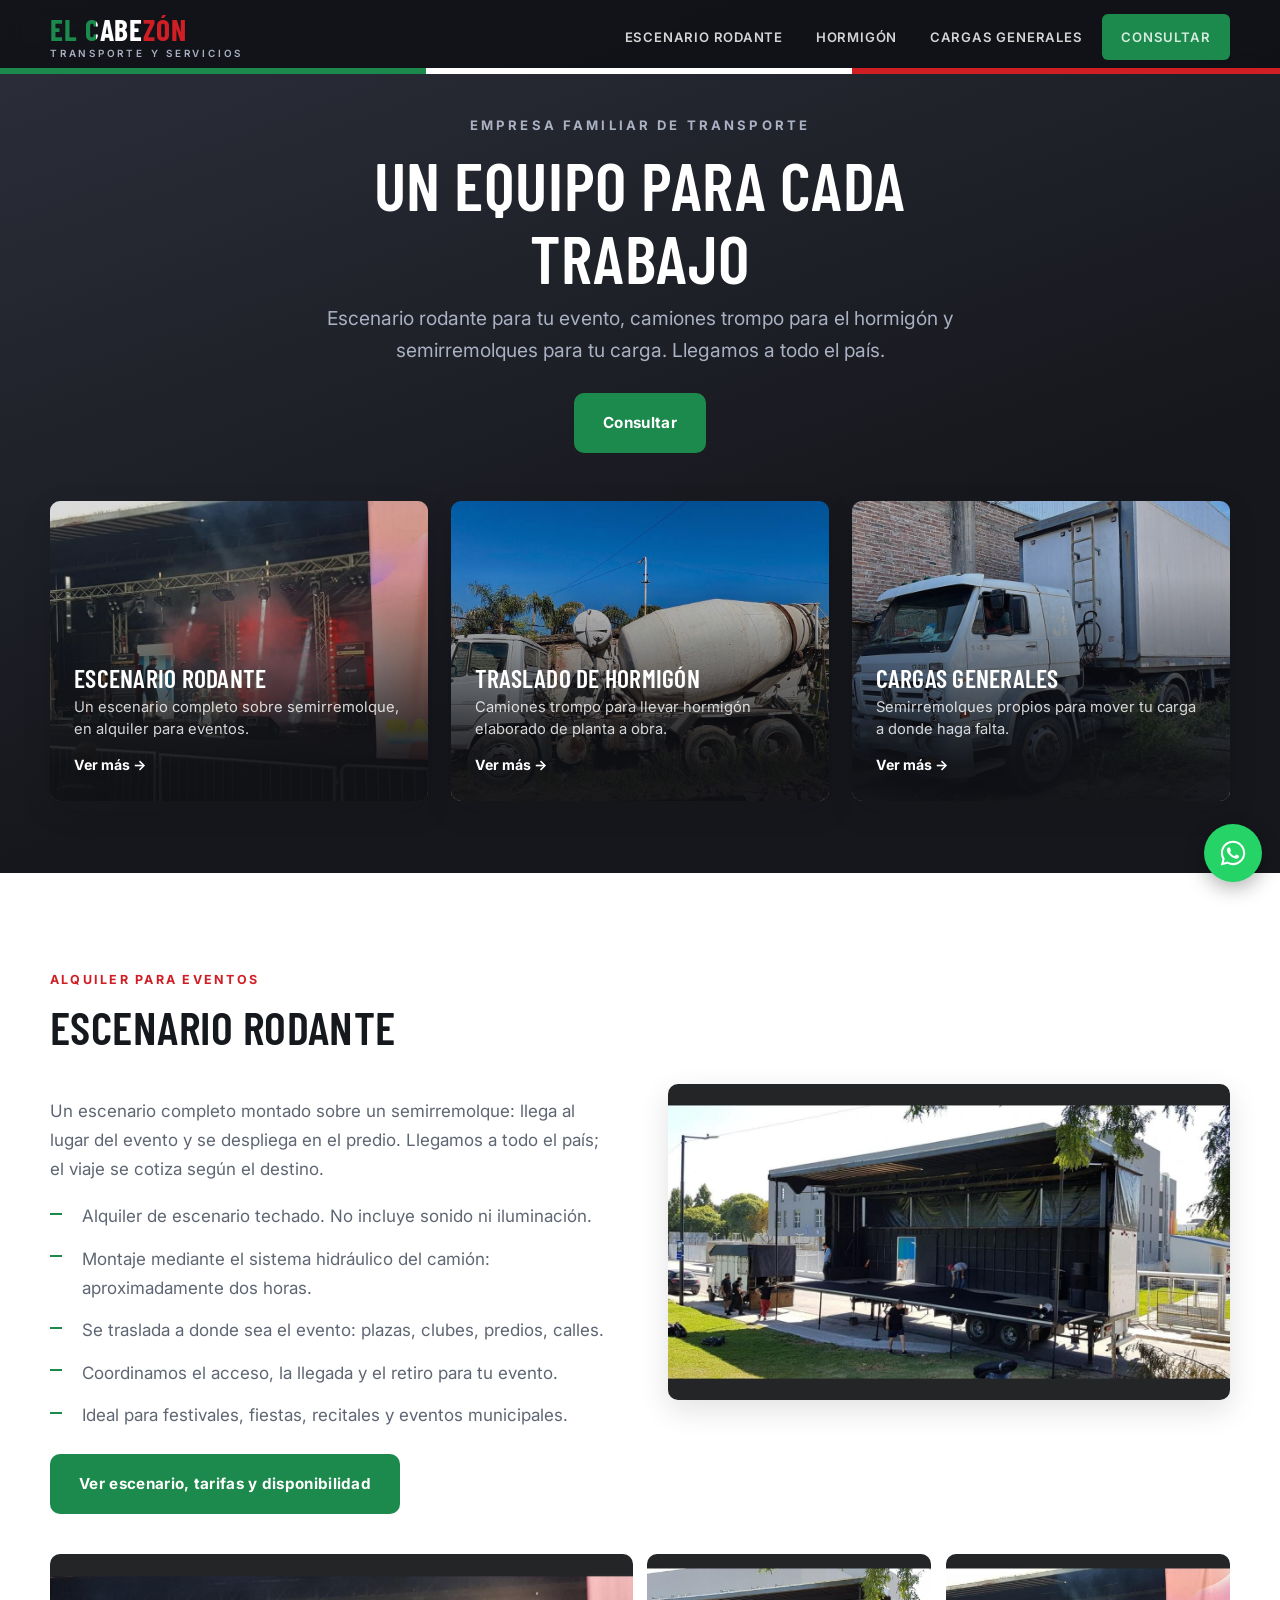
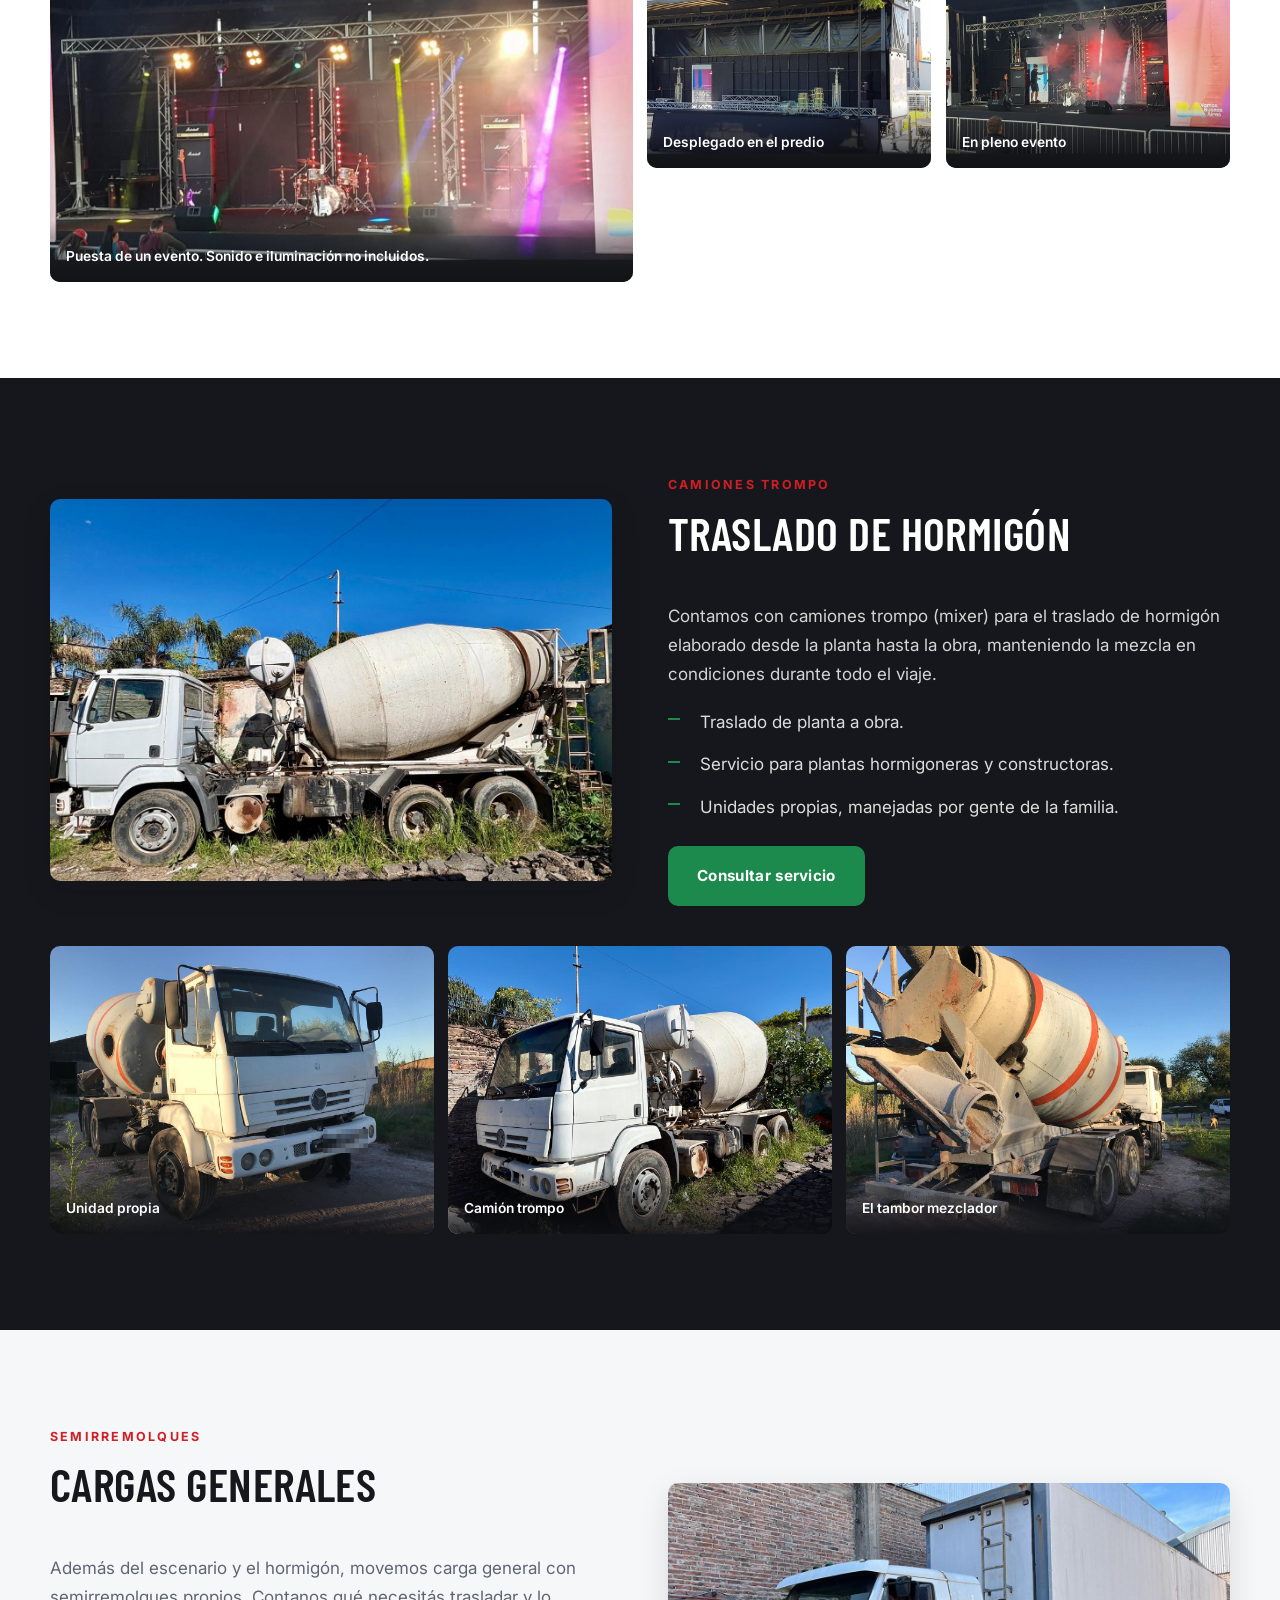
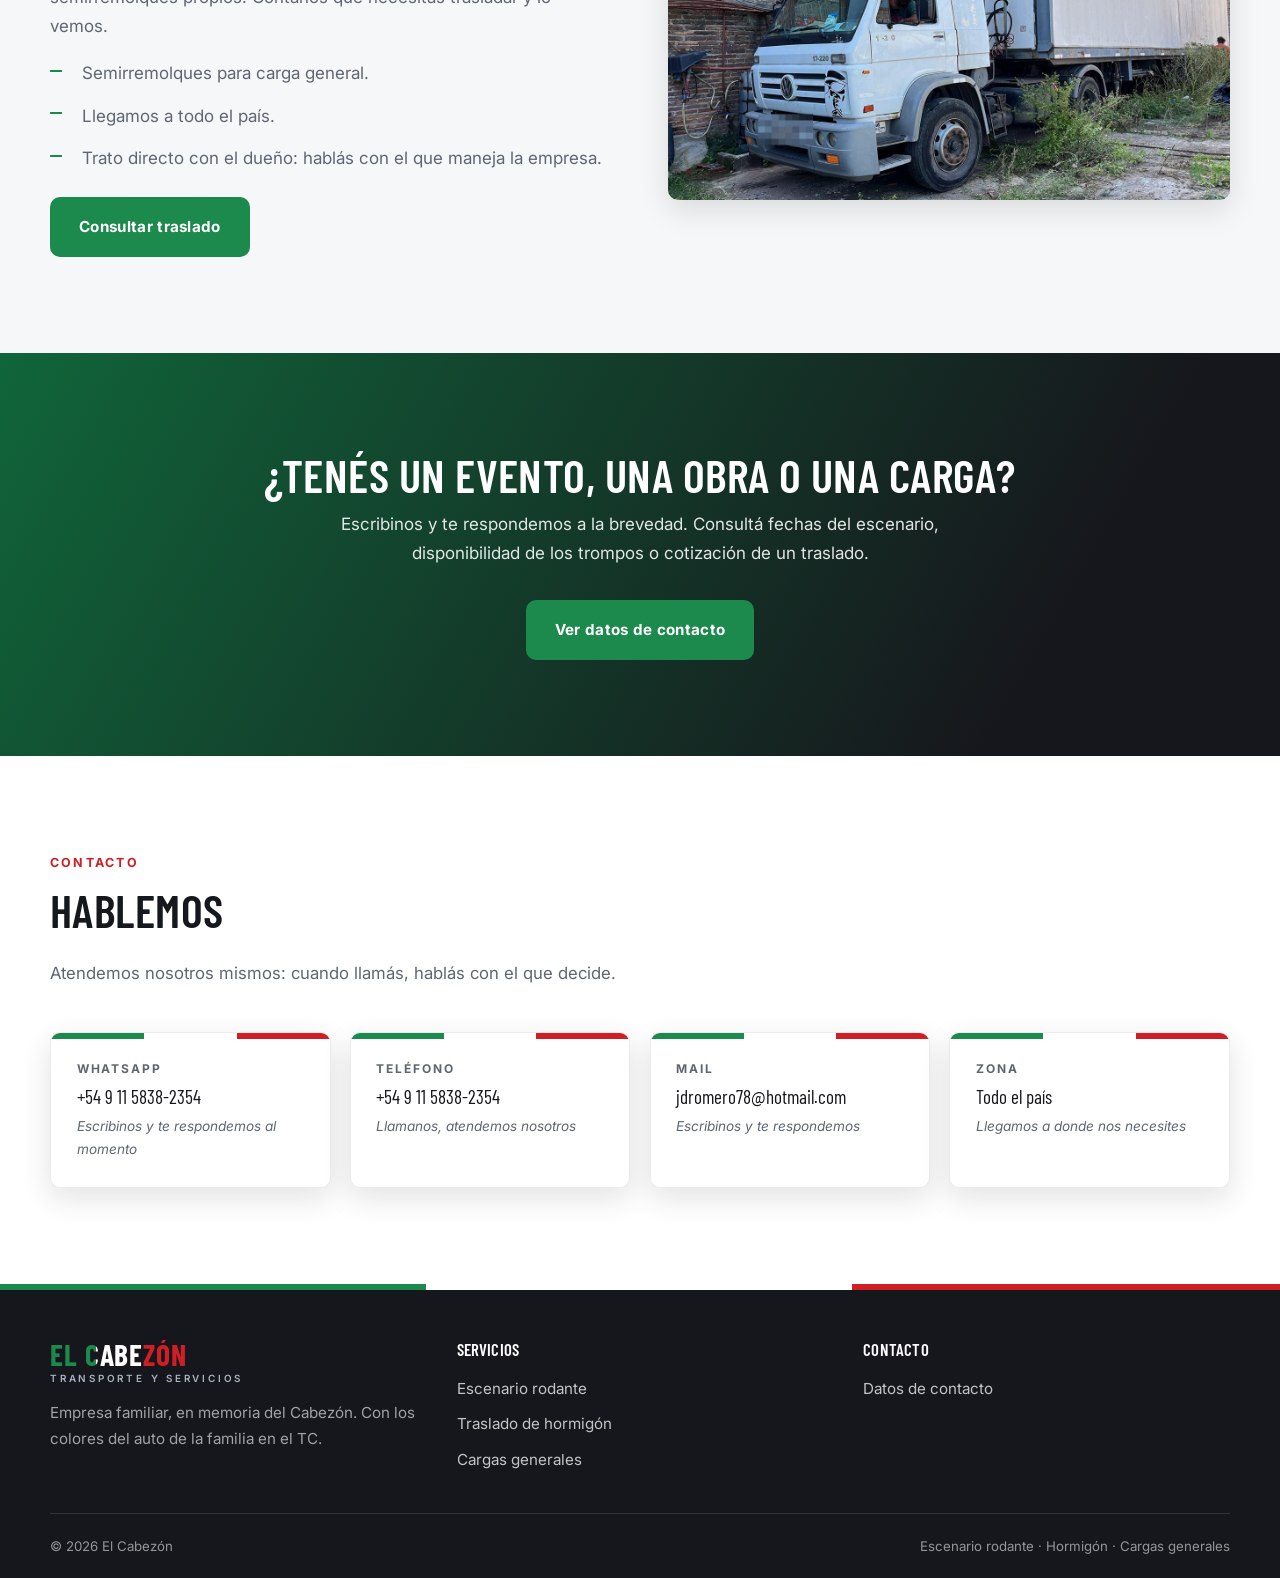
<file: index.html>
<!DOCTYPE html>
<html lang="es">
<head>
    <meta charset="UTF-8"/>
    <meta name="viewport" content="width=device-width, initial-scale=1"/>
    <title>El Cabez&oacute;n | Escenario rodante, hormig&oacute;n y cargas generales</title>
    <meta name="description" content="Transporte El Cabez&oacute;n: alquiler de escenario rodante sobre semirremolque para eventos, camiones trompo para hormig&oacute;n elaborado y semirremolques para carga general."/>
    <meta name="robots" content="index, follow"/>
    <meta name="theme-color" content="#16171c"/>

    <!-- Vista previa al compartir el link (WhatsApp, Facebook) -->
    <meta property="og:type" content="website"/>
    <meta property="og:site_name" content="El Cabez&oacute;n"/>
    <meta property="og:title" content="El Cabez&oacute;n | Escenario rodante, hormig&oacute;n y cargas generales"/>
    <meta property="og:description" content="Alquiler de escenario rodante para eventos, traslado de hormig&oacute;n elaborado y semirremolques para carga general."/>
    <meta property="og:locale" content="es_AR"/>

    <link rel="icon" type="image/svg+xml" href="imag/favicon.svg"/>

    <link rel="preconnect" href="https://fonts.googleapis.com"/>
    <link rel="preconnect" href="https://fonts.gstatic.com" crossorigin/>
    <link href="https://fonts.googleapis.com/css2?family=Barlow+Condensed:wght@500;600;700&family=Inter:wght@400;600;700&display=swap" rel="stylesheet"/>

    <link href="css/estilos.css" rel="stylesheet" type="text/css"/>
    <script src="js/sitio.js" defer></script>
</head>
<body>

<header class="cabecera">
    <div class="contenedor">
        <a class="logo" href="#inicio">
            <span class="marca">El Cabez<span>&oacute;n</span></span>
            <span class="rubro">Transporte y servicios</span>
        </a>

        <button class="hamburguesa" type="button" aria-label="Abrir menu" aria-expanded="false" aria-controls="navegacion">
            <span></span><span></span><span></span>
        </button>

        <nav class="nav" id="navegacion">
            <a href="alquiler-escenario.html">Escenario rodante</a>
            <a href="#hormigon">Hormig&oacute;n</a>
            <a href="#cargas">Cargas generales</a>
            <a class="boton boton--verde" href="#contacto">Consultar</a>
        </nav>
    </div>
</header>

<!-- ===================== PORTADA ===================== -->
<section class="portada portada--marca" id="inicio">
    <div class="contenedor">
        <span class="volanta">Empresa familiar de transporte</span>
        <h1>Un equipo para cada trabajo</h1>
        <p class="bajada">
            Escenario rodante para tu evento, camiones trompo para el hormig&oacute;n
            y semirremolques para tu carga. Llegamos a todo el pa&iacute;s.
        </p>
        <div class="acciones">
            <a class="boton boton--verde" href="#contacto">Consultar</a>
        </div>

        <div class="grilla_servicios" id="servicios">
            <a class="servicio" href="alquiler-escenario.html" style="background-image: url('imag/escenario-evento.jpg'); background-size: auto 118%">
                <span class="marca_lateral"></span>
                <div class="texto">
                    <h3>Escenario rodante</h3>
                    <p>Un escenario completo sobre semirremolque, en alquiler para eventos.</p>
                    <span class="accion">Ver m&aacute;s &rarr;</span>
                </div>
            </a>
            <a class="servicio" href="#hormigon" style="background-image: url('imag/trompo-lateral.jpg')">
                <span class="marca_lateral"></span>
                <div class="texto">
                    <h3>Traslado de hormig&oacute;n</h3>
                    <p>Camiones trompo para llevar hormig&oacute;n elaborado de planta a obra.</p>
                    <span class="accion">Ver m&aacute;s &rarr;</span>
                </div>
            </a>
            <a class="servicio" href="#cargas" style="background-image: url('imag/furgon.jpg')">
                <span class="marca_lateral"></span>
                <div class="texto">
                    <h3>Cargas generales</h3>
                    <p>Semirremolques propios para mover tu carga a donde haga falta.</p>
                    <span class="accion">Ver m&aacute;s &rarr;</span>
                </div>
            </a>
        </div>
    </div>
</section>

<!-- ===================== ESCENARIO RODANTE ===================== -->
<section class="seccion" id="escenario">
    <div class="contenedor">
        <div class="dos_columnas aparece">
            <div class="texto_largo">
                <div class="encabezado_seccion">
                    <span class="volanta">Alquiler para eventos</span>
                    <h2>Escenario rodante</h2>
                </div>
                <p>
                    Un escenario completo montado sobre un semirremolque: llega al lugar del
                    evento y se despliega en el predio. Llegamos a todo el pa&iacute;s;
                    el viaje se cotiza seg&uacute;n el destino.
                </p>
                <ul class="lista_marcada">
                    <li>Alquiler de escenario techado. No incluye sonido ni iluminaci&oacute;n.</li>
                    <li>Montaje mediante el sistema hidr&aacute;ulico del cami&oacute;n: aproximadamente dos horas.</li>
                    <li>Se traslada a donde sea el evento: plazas, clubes, predios, calles.</li>
                    <li>Coordinamos el acceso, la llegada y el retiro para tu evento.</li>
                    <li>Ideal para festivales, fiestas, recitales y eventos municipales.</li>
                </ul>
                <a class="boton boton--verde" href="alquiler-escenario.html">Ver escenario, tarifas y disponibilidad</a>
            </div>
            <div class="figura">
                <img src="imag/escenario-despliegue.jpg" width="1280" height="720" loading="lazy"
                     alt="El escenario rodante desplegandose sobre el semirremolque"/>
            </div>
        </div>

        <div class="galeria aparece" style="margin-top: 2.5rem">
            <figure class="ancha">
                <img src="imag/escenario-luces.jpg" width="1280" height="720" loading="lazy"
                     alt="El escenario armado con luces y sonido, listo para el show"/>
                <figcaption>Puesta de un evento. Sonido e iluminaci&oacute;n no incluidos.</figcaption>
            </figure>
            <figure>
                <img src="imag/escenario-montado.jpg" width="1280" height="720" loading="lazy"
                     alt="El escenario montado durante el armado de un evento"/>
                <figcaption>Desplegado en el predio</figcaption>
            </figure>
            <figure>
                <img src="imag/escenario-evento.jpg" width="1280" height="720" loading="lazy"
                     alt="El escenario en un evento de la Ciudad de Buenos Aires"/>
                <figcaption>En pleno evento</figcaption>
            </figure>
        </div>
    </div>
</section>

<!-- ===================== HORMIGON ===================== -->
<section class="seccion seccion--oscura" id="hormigon">
    <div class="contenedor">
        <div class="dos_columnas dos_columnas--texto_derecha aparece">
            <div class="texto_largo">
                <div class="encabezado_seccion">
                    <span class="volanta">Camiones trompo</span>
                    <h2>Traslado de hormig&oacute;n</h2>
                </div>
                <p>
                    Contamos con camiones trompo (mixer) para el traslado de hormig&oacute;n
                    elaborado desde la planta hasta la obra, manteniendo la mezcla en
                    condiciones durante todo el viaje.
                </p>
                <ul class="lista_marcada">
                    <li>Traslado de planta a obra.</li>
                    <li>Servicio para plantas hormigoneras y constructoras.</li>
                    <li>Unidades propias, manejadas por gente de la familia.</li>
                </ul>
                <a class="boton boton--verde" href="#contacto">Consultar servicio</a>
            </div>
            <div class="figura">
                <img src="imag/trompo-lateral.jpg" width="1280" height="869" loading="lazy"
                     alt="Camion trompo de El Cabezon visto de perfil"/>
            </div>
        </div>

        <div class="galeria aparece" style="margin-top: 2.5rem">
            <figure>
                <img src="imag/trompo-atardecer.jpg" width="1280" height="960" loading="lazy"
                     alt="Camion trompo de frente al atardecer"/>
                <figcaption>Unidad propia</figcaption>
            </figure>
            <figure>
                <img src="imag/trompo-frente.jpg" width="1280" height="960" loading="lazy"
                     alt="Camion trompo estacionado"/>
                <figcaption>Cami&oacute;n trompo</figcaption>
            </figure>
            <figure>
                <img src="imag/trompo-tambor.jpg" width="1280" height="960" loading="lazy"
                     alt="Detalle del tambor del camion trompo"/>
                <figcaption>El tambor mezclador</figcaption>
            </figure>
        </div>
    </div>
</section>

<!-- ===================== CARGAS GENERALES ===================== -->
<section class="seccion seccion--gris" id="cargas">
    <div class="contenedor">
        <div class="dos_columnas aparece">
            <div class="texto_largo">
                <div class="encabezado_seccion">
                    <span class="volanta">Semirremolques</span>
                    <h2>Cargas generales</h2>
                </div>
                <p>
                    Adem&aacute;s del escenario y el hormig&oacute;n, movemos carga general con
                    semirremolques propios. Contanos qu&eacute; necesit&aacute;s trasladar y lo vemos.
                </p>
                <ul class="lista_marcada">
                    <li>Semirremolques para carga general.</li>
                    <li>Llegamos a todo el pa&iacute;s.</li>
                    <li>Trato directo con el due&ntilde;o: habl&aacute;s con el que maneja la empresa.</li>
                </ul>
                <a class="boton boton--verde" href="#contacto">Consultar traslado</a>
            </div>
            <div class="figura">
                <img src="imag/furgon.jpg" width="1280" height="720" loading="lazy"
                     alt="Camion con semirremolque furgon de El Cabezon"/>
            </div>
        </div>
    </div>
</section>

<!-- ===================== CONTACTO ===================== -->
<section class="seccion franja_cta">
    <div class="contenedor aparece">
        <h2>&iquest;Ten&eacute;s un evento, una obra o una carga?</h2>
        <p>Escribinos y te respondemos a la brevedad. Consult&aacute; fechas del escenario, disponibilidad de los trompos o cotizaci&oacute;n de un traslado.</p>
        <div class="acciones">
            <a class="boton boton--verde" href="#contacto">Ver datos de contacto</a>
        </div>
    </div>
</section>

<section class="seccion" id="contacto">
    <div class="contenedor">
        <div class="encabezado_seccion aparece">
            <span class="volanta">Contacto</span>
            <h2>Hablemos</h2>
            <p>Atendemos nosotros mismos: cuando llam&aacute;s, habl&aacute;s con el que decide.</p>
        </div>

        <!-- PENDIENTE: mail y zona de trabajo. -->
        <div class="grilla_contacto aparece">
            <a class="via_contacto" href="https://wa.me/5491158382354?text=Hola%2C%20me%20contacto%20desde%20la%20web%20de%20El%20Cabez%C3%B3n." target="_blank" rel="noopener">
                <span class="rotulo">WhatsApp</span>
                <span class="valor">+54 9 11 5838-2354</span>
                <span class="pendiente">Escribinos y te respondemos al momento</span>
            </a>
            <a class="via_contacto" href="tel:+5491158382354">
                <span class="rotulo">Tel&eacute;fono</span>
                <span class="valor">+54 9 11 5838-2354</span>
                <span class="pendiente">Llamanos, atendemos nosotros</span>
            </a>
            <a class="via_contacto" href="mailto:jdromero78@hotmail.com">
                <span class="rotulo">Mail</span>
                <span class="valor">jdromero78@hotmail.com</span>
                <span class="pendiente">Escribinos y te respondemos</span>
            </a>
            <div class="via_contacto">
                <span class="rotulo">Zona</span>
                <span class="valor">Todo el pa&iacute;s</span>
                <span class="pendiente">Llegamos a donde nos necesites</span>
            </div>
        </div>
    </div>
</section>

<footer class="pie">
    <div class="contenedor">
        <div class="pie_grilla">
            <div>
                <a class="logo" href="#inicio">
                    <span class="marca">El Cabez<span>&oacute;n</span></span>
                    <span class="rubro">Transporte y servicios</span>
                </a>
                <p style="margin-top: 1rem">
                    Empresa familiar, en memoria del Cabez&oacute;n. Con los colores del auto
                    de la familia en el TC.
                </p>
            </div>
            <div>
                <h4>Servicios</h4>
                <ul>
                    <li><a href="alquiler-escenario.html">Escenario rodante</a></li>
                    <li><a href="#hormigon">Traslado de hormig&oacute;n</a></li>
                    <li><a href="#cargas">Cargas generales</a></li>
                </ul>
            </div>
            <div>
                <h4>Contacto</h4>
                <ul>
                    <li><a href="#contacto">Datos de contacto</a></li>
                </ul>
            </div>
        </div>

        <div class="pie_barra">
            <span>&copy; 2026 El Cabez&oacute;n</span>
            <span>Escenario rodante &middot; Hormig&oacute;n &middot; Cargas generales</span>
        </div>
    </div>
</footer>

<a class="wa_flotante" href="https://wa.me/5491158382354?text=Hola%2C%20me%20contacto%20desde%20la%20web%20de%20El%20Cabez%C3%B3n." target="_blank" rel="noopener" aria-label="Escribinos por WhatsApp">
    <svg viewBox="0 0 32 32" width="30" height="30" aria-hidden="true">
        <path d="M16.04 3C8.9 3 3.1 8.8 3.1 15.94c0 2.28.6 4.5 1.74 6.46L3 29.4l7.16-1.87a12.9 12.9 0 0 0 5.88 1.42h.01c7.13 0 12.94-5.8 12.94-12.94 0-3.46-1.35-6.7-3.8-9.15A12.85 12.85 0 0 0 16.04 3Zm0 23.7h-.01a10.75 10.75 0 0 1-5.47-1.5l-.4-.23-4.05 1.06 1.08-3.95-.26-.4a10.72 10.72 0 0 1-1.64-5.74c0-5.93 4.83-10.76 10.76-10.76 2.87 0 5.57 1.12 7.6 3.15a10.7 10.7 0 0 1 3.15 7.62c0 5.93-4.83 10.75-10.76 10.75Zm5.9-8.05c-.32-.17-1.9-.94-2.2-1.05-.3-.1-.51-.16-.73.16-.22.33-.83 1.05-1.02 1.27-.19.21-.37.24-.69.08-.32-.16-1.36-.5-2.6-1.6-.96-.86-1.6-1.92-1.8-2.24-.18-.32-.02-.5.15-.66.15-.14.32-.37.48-.56.16-.19.21-.32.32-.53.1-.22.05-.4-.03-.56-.08-.16-.72-1.74-.99-2.38-.26-.62-.52-.54-.72-.55h-.62c-.21 0-.56.08-.85.4-.29.32-1.11 1.09-1.11 2.65s1.14 3.08 1.3 3.29c.16.21 2.24 3.42 5.42 4.8.76.32 1.35.52 1.81.67.76.24 1.45.2 2 .12.61-.09 1.9-.77 2.16-1.52.27-.75.27-1.38.19-1.52-.08-.13-.29-.21-.61-.37Z"/>
    </svg>
</a>

</body>
</html>
</file>
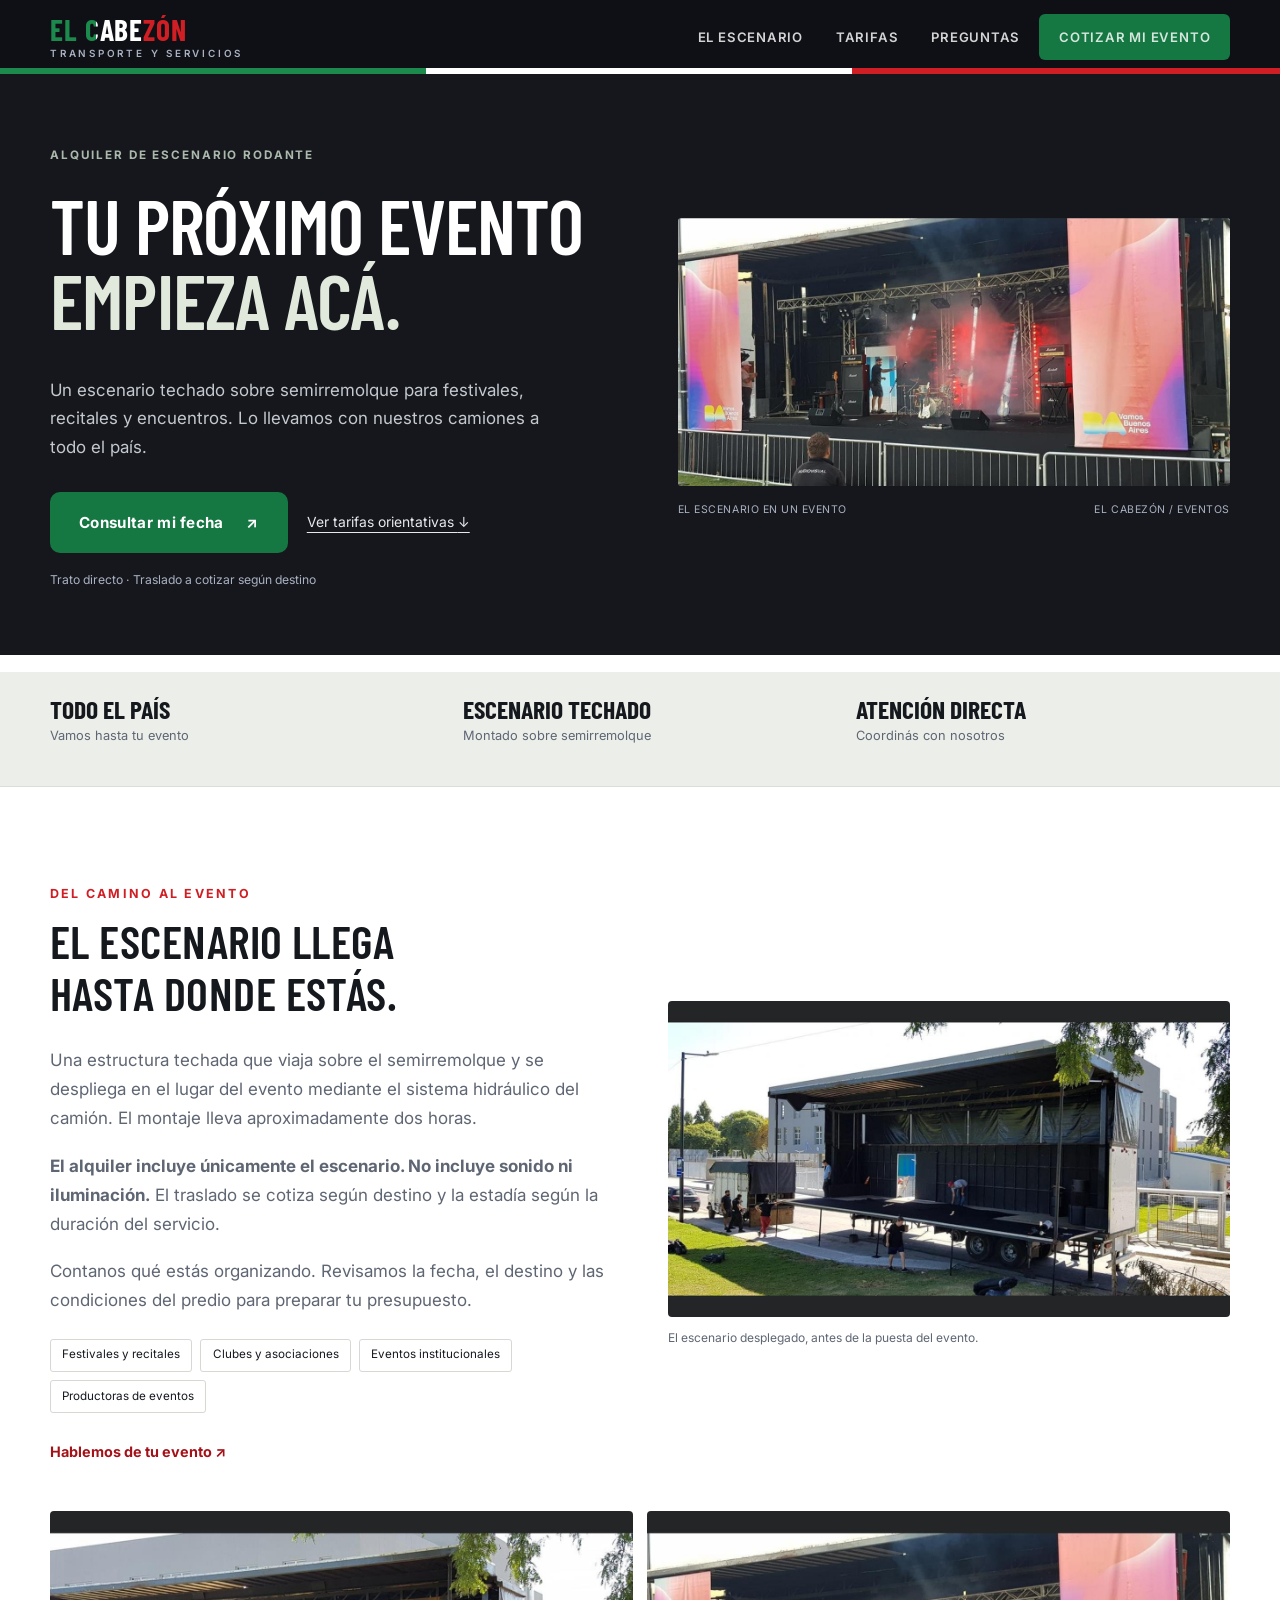
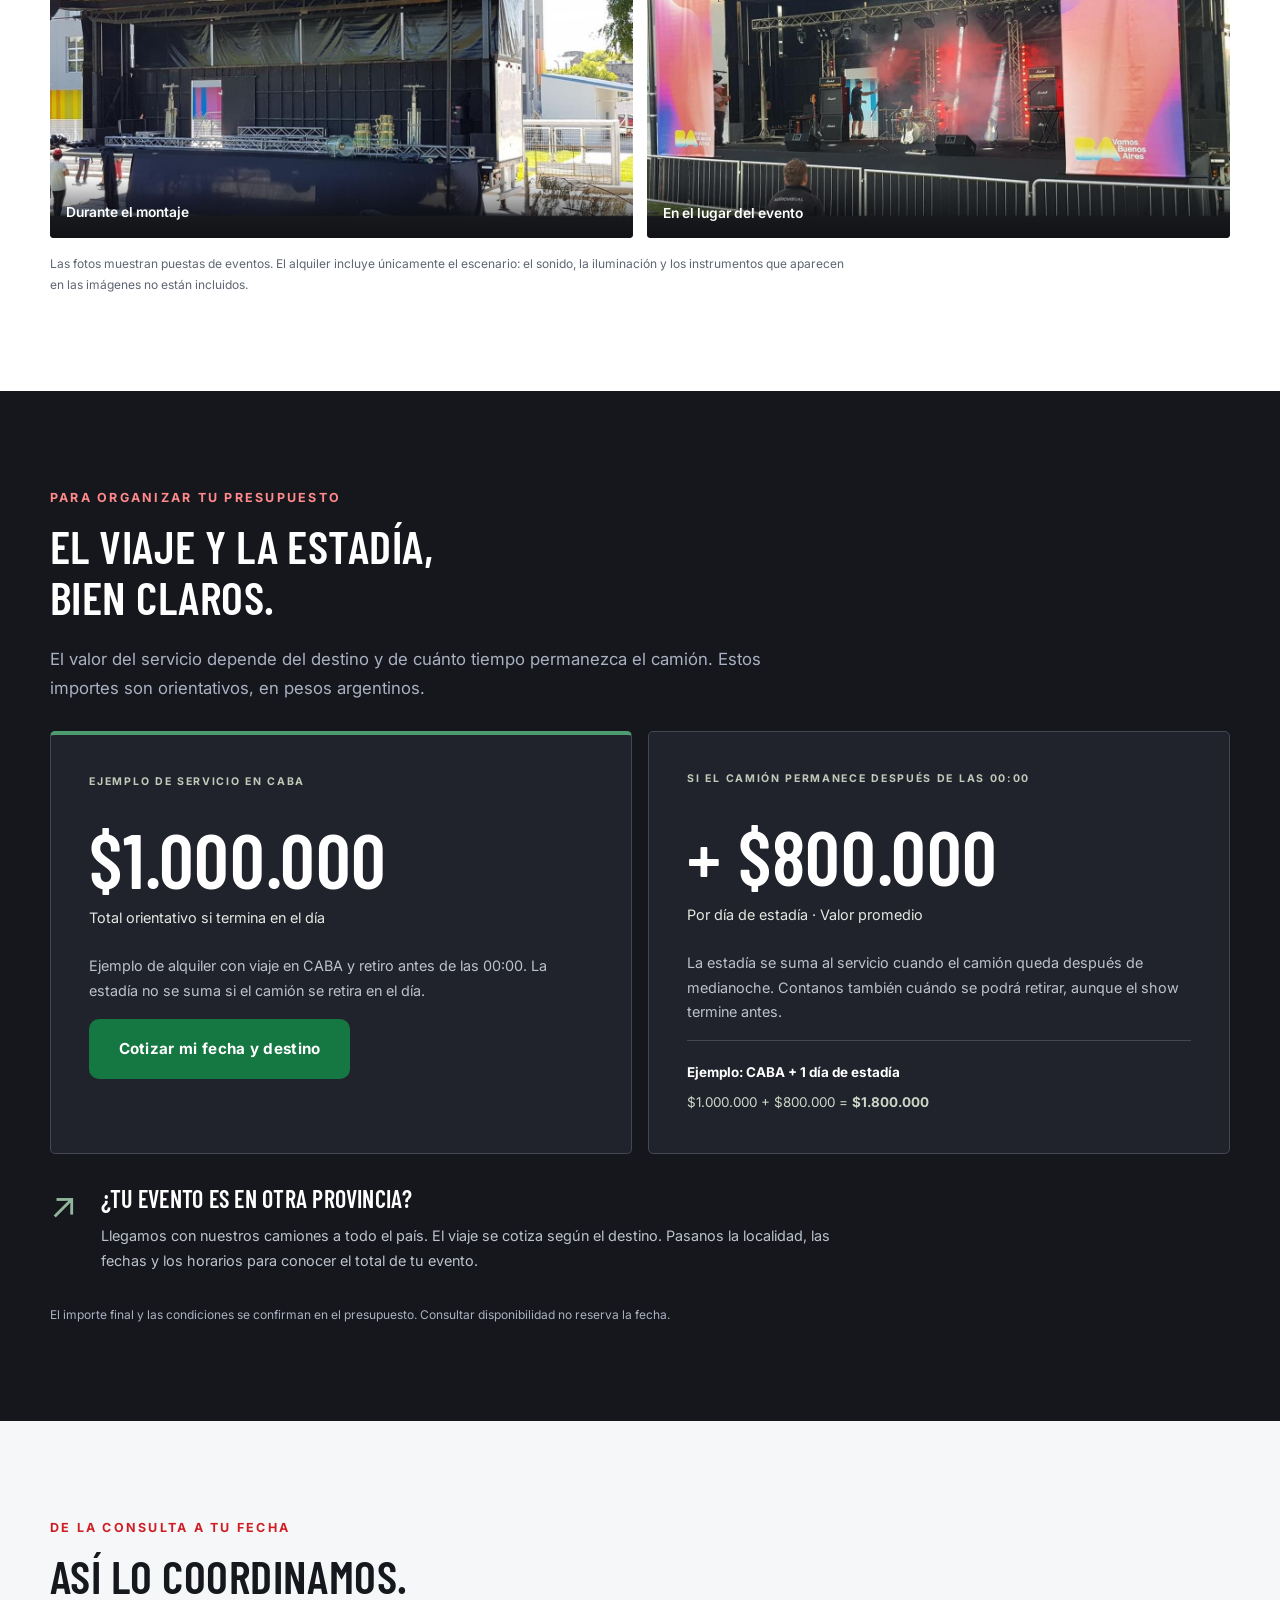
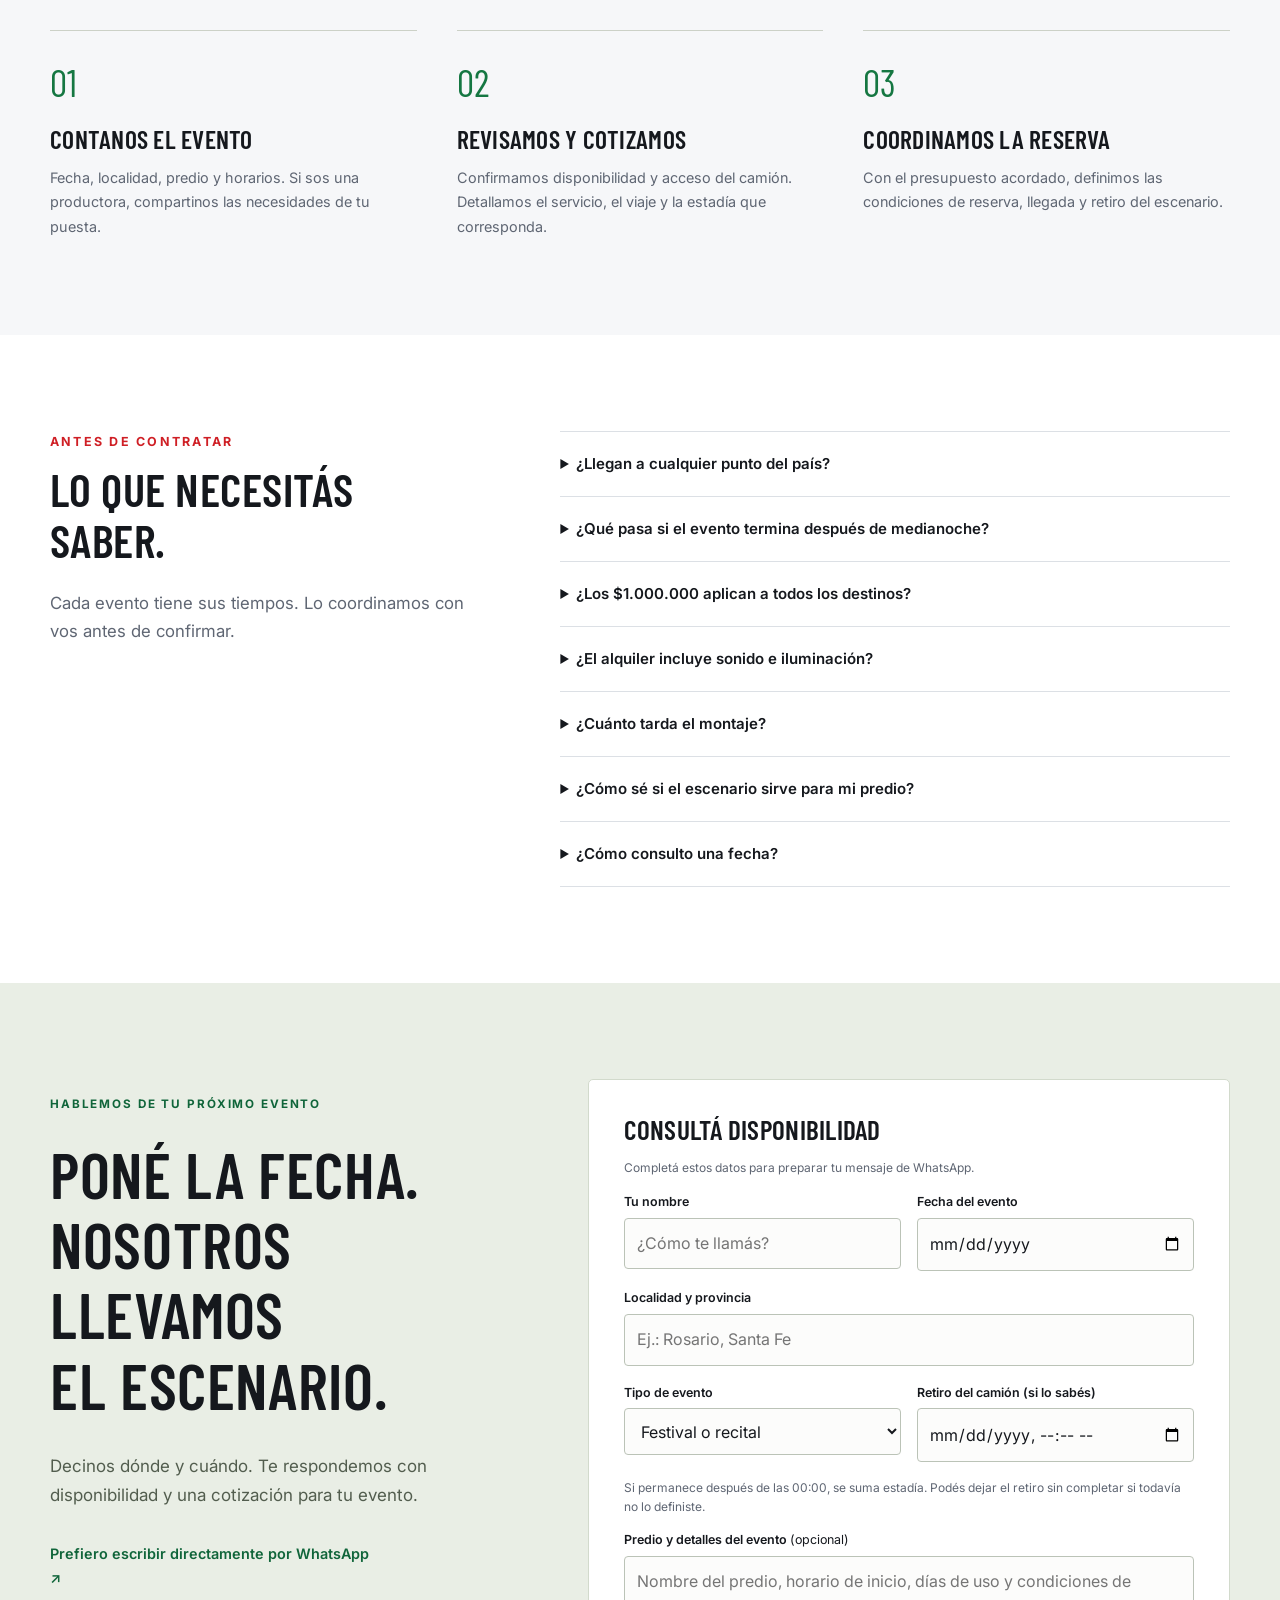
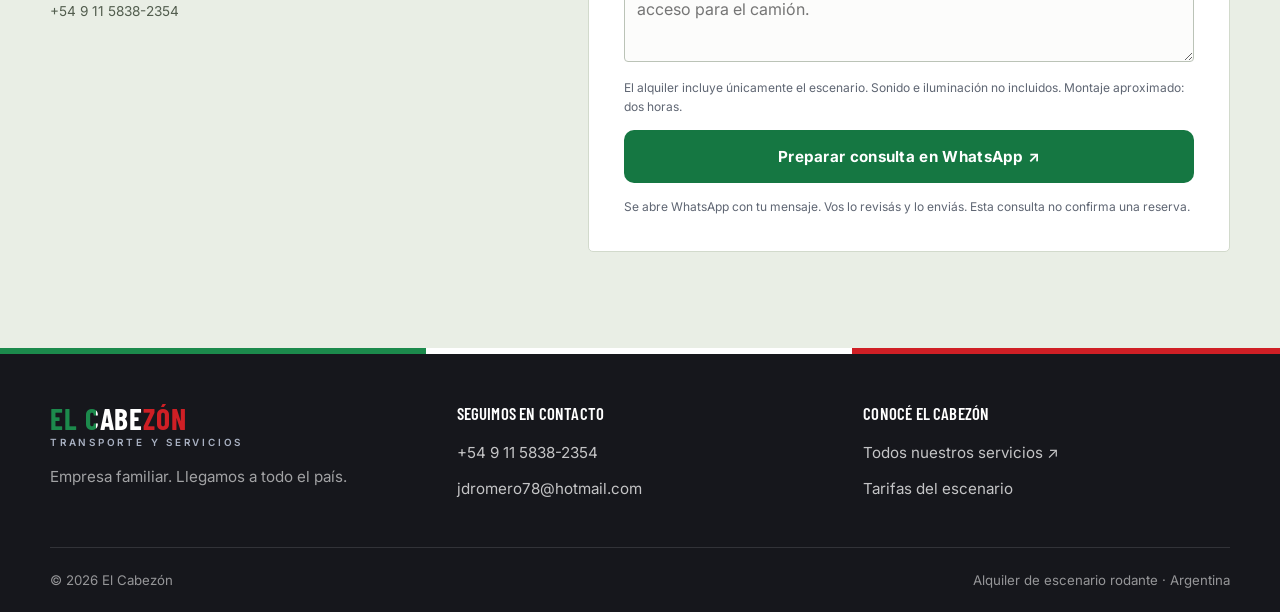
<file: alquiler-escenario.html>
<!DOCTYPE html>
<html lang="es-AR">
<head>
    <meta charset="UTF-8">
    <meta name="viewport" content="width=device-width, initial-scale=1">
    <title>Alquiler de escenario rodante para eventos | El Cabezón</title>
    <meta name="description" content="Alquilá un escenario rodante techado para tu evento. Llegamos con nuestros camiones a todo el país. Consultá fechas, traslado y estadía con El Cabezón.">
    <meta name="theme-color" content="#16171c">
    <link rel="canonical" href="https://patriagrande-tech.github.io/elcabezon/alquiler-escenario.html">
    <meta property="og:type" content="website">
    <meta property="og:site_name" content="El Cabezón">
    <meta property="og:title" content="Un escenario para tu próximo evento | El Cabezón">
    <meta property="og:description" content="Escenario rodante techado. Llegamos a todo el país. Consultá disponibilidad y cotizá tu fecha.">
    <meta property="og:url" content="https://patriagrande-tech.github.io/elcabezon/alquiler-escenario.html">
    <meta property="og:image" content="https://patriagrande-tech.github.io/elcabezon/imag/escenario-evento.jpg">
    <meta property="og:image:alt" content="Escenario de El Cabezón armado en un evento con gráfica BA Buenos Aires">
    <meta property="og:locale" content="es_AR">
    <link rel="icon" type="image/svg+xml" href="imag/favicon.svg">
    <link rel="preconnect" href="https://fonts.googleapis.com">
    <link rel="preconnect" href="https://fonts.gstatic.com" crossorigin>
    <link href="https://fonts.googleapis.com/css2?family=Barlow+Condensed:wght@500;600;700&family=Inter:wght@400;600;700&display=swap" rel="stylesheet">
    <link rel="stylesheet" href="css/estilos.css">
    <link rel="stylesheet" href="css/escenario.css">
    <script src="js/sitio.js" defer></script>
    <script src="js/escenario.js" defer></script>
</head>
<body class="landing-escenario">
<a class="saltar" href="#contenido">Saltar al contenido</a>
<header class="cabecera">
    <div class="contenedor">
        <a class="logo" href="index.html" aria-label="El Cabezón, inicio">
            <span class="marca">El Cabez<span>ó</span>n</span>
            <span class="rubro">Transporte y servicios</span>
        </a>
        <button class="hamburguesa" type="button" aria-label="Abrir menú" aria-expanded="false" aria-controls="navegacion"><span></span><span></span><span></span></button>
        <nav class="nav" id="navegacion" aria-label="Navegación del escenario">
            <a href="#escenario">El escenario</a>
            <a href="#tarifas">Tarifas</a>
            <a href="#preguntas">Preguntas</a>
            <a class="boton boton--verde" href="#cotizar">Cotizar mi evento</a>
        </nav>
    </div>
</header>
<main id="contenido">
    <section class="escenario-hero">
        <div class="contenedor hero-grilla">
            <div class="hero-texto">
                <span class="etiqueta">Alquiler de escenario rodante</span>
                <h1>Tu próximo evento<br><em>empieza acá.</em></h1>
                <p class="hero-bajada">Un escenario techado sobre semirremolque para festivales, recitales y encuentros. Lo llevamos con nuestros camiones a todo el país.</p>
                <div class="hero-acciones">
                    <a class="boton boton--verde" href="#cotizar">Consultar mi fecha <span aria-hidden="true">↗</span></a>
                    <a class="enlace-claro" href="#tarifas">Ver tarifas orientativas <span aria-hidden="true">↓</span></a>
                </div>
                <p class="hero-nota">Trato directo · Traslado a cotizar según destino</p>
            </div>
            <figure class="hero-foto">
                <img src="imag/escenario-evento.jpg" width="1280" height="720" alt="Escenario de El Cabezón armado para un evento, con gráfica BA Buenos Aires a ambos lados" fetchpriority="high">
                <figcaption><span>El escenario en un evento</span><span>El Cabezón / Eventos</span></figcaption>
            </figure>
        </div>
    </section>
    <div class="banda-datos">
        <ul class="contenedor"><li><strong>Todo el país</strong><span>Vamos hasta tu evento</span></li><li><strong>Escenario techado</strong><span>Montado sobre semirremolque</span></li><li><strong>Atención directa</strong><span>Coordinás con nosotros</span></li></ul>
    </div>

    <section class="seccion" id="escenario">
        <div class="contenedor">
            <div class="dos_columnas">
                <div class="texto_largo">
                    <div class="encabezado_seccion"><span class="volanta">Del camino al evento</span><h2>El escenario llega<br>hasta donde estás.</h2></div>
                    <p>Una estructura techada que viaja sobre el semirremolque y se despliega en el lugar del evento mediante el sistema hidráulico del camión. El montaje lleva aproximadamente dos horas.</p>
                    <p><strong>El alquiler incluye únicamente el escenario. No incluye sonido ni iluminación.</strong> El traslado se cotiza según destino y la estadía según la duración del servicio.</p>
                    <p>Contanos qué estás organizando. Revisamos la fecha, el destino y las condiciones del predio para preparar tu presupuesto.</p>
                    <ul class="usos" aria-label="Tipos de eventos"><li>Festivales y recitales</li><li>Clubes y asociaciones</li><li>Eventos institucionales</li><li>Productoras de eventos</li></ul>
                    <a class="enlace-texto" href="#cotizar">Hablemos de tu evento <span aria-hidden="true">↗</span></a>
                </div>
                <figure class="foto-despliegue"><img src="imag/escenario-despliegue.jpg" width="1280" height="720" loading="lazy" alt="Semirremolque desplegado como escenario techado en un predio"><figcaption>El escenario desplegado, antes de la puesta del evento.</figcaption></figure>
            </div>
            <div class="galeria galeria-escenario">
                <figure><img src="imag/escenario-montado.jpg" width="1280" height="720" loading="lazy" alt="Montaje del escenario rodante en un predio"><figcaption>Durante el montaje</figcaption></figure>
                <figure><img src="imag/escenario-evento.jpg" width="1280" height="720" loading="lazy" alt="Escenario de El Cabezón en un evento"><figcaption>En el lugar del evento</figcaption></figure>
            </div>
            <p class="nota-fotos">Las fotos muestran puestas de eventos. El alquiler incluye únicamente el escenario: el sonido, la iluminación y los instrumentos que aparecen en las imágenes no están incluidos.</p>
        </div>
    </section>

    <section class="seccion seccion--oscura" id="tarifas">
        <div class="contenedor">
            <div class="encabezado_seccion"><span class="volanta">Para organizar tu presupuesto</span><h2>El viaje y la estadía,<br>bien claros.</h2><p>El valor del servicio depende del destino y de cuánto tiempo permanezca el camión. Estos importes son orientativos, en pesos argentinos.</p></div>
            <div class="tarifas-grilla">
                <article class="tarifa tarifa-principal">
                    <span class="etiqueta">Ejemplo de servicio en CABA</span><h3 class="precio">$1.000.000</h3><p class="precio-unidad">Total orientativo si termina en el día</p>
                    <p>Ejemplo de alquiler con viaje en CABA y retiro antes de las 00:00. La estadía no se suma si el camión se retira en el día.</p>
                    <a class="boton boton--verde" href="#cotizar">Cotizar mi fecha y destino</a>
                </article>
                <article class="tarifa">
                    <span class="etiqueta">Si el camión permanece después de las 00:00</span><h3 class="precio">+ $800.000</h3><p class="precio-unidad">Por día de estadía · Valor promedio</p>
                    <p>La estadía se suma al servicio cuando el camión queda después de medianoche. Contanos también cuándo se podrá retirar, aunque el show termine antes.</p>
                    <div class="ejemplo-precio"><strong>Ejemplo: CABA + 1 día de estadía</strong><span>$1.000.000 + $800.000 = <b>$1.800.000</b></span></div>
                </article>
            </div>
            <div class="nota-destino"><span class="numero-ruta" aria-hidden="true">↗</span><div><h3>¿Tu evento es en otra provincia?</h3><p>Llegamos con nuestros camiones a todo el país. El viaje se cotiza según el destino. Pasanos la localidad, las fechas y los horarios para conocer el total de tu evento.</p></div></div>
            <p class="nota-tarifa">El importe final y las condiciones se confirman en el presupuesto. Consultar disponibilidad no reserva la fecha.</p>
        </div>
    </section>

    <section class="seccion seccion--gris">
        <div class="contenedor">
            <div class="encabezado_seccion"><span class="volanta">De la consulta a tu fecha</span><h2>Así lo coordinamos.</h2></div>
            <ol class="pasos"><li><span aria-hidden="true">01</span><h3>Contanos el evento</h3><p>Fecha, localidad, predio y horarios. Si sos una productora, compartinos las necesidades de tu puesta.</p></li><li><span aria-hidden="true">02</span><h3>Revisamos y cotizamos</h3><p>Confirmamos disponibilidad y acceso del camión. Detallamos el servicio, el viaje y la estadía que corresponda.</p></li><li><span aria-hidden="true">03</span><h3>Coordinamos la reserva</h3><p>Con el presupuesto acordado, definimos las condiciones de reserva, llegada y retiro del escenario.</p></li></ol>
        </div>
    </section>

    <section class="seccion" id="preguntas">
        <div class="contenedor preguntas-grilla">
            <div class="encabezado_seccion"><span class="volanta">Antes de contratar</span><h2>Lo que necesitás<br>saber.</h2><p>Cada evento tiene sus tiempos. Lo coordinamos con vos antes de confirmar.</p></div>
            <div class="preguntas">
                <details><summary>¿Llegan a cualquier punto del país?</summary><p>Sí, trasladamos el escenario con nuestros camiones a todo el país. Cotizamos el viaje según el destino y revisamos el acceso y el espacio disponible en el predio.</p></details>
                <details><summary>¿Qué pasa si el evento termina después de medianoche?</summary><p>Si el camión permanece después de las 00:00, se suma estadía: el valor promedio es de $800.000 por día. Para cotizar tomamos en cuenta cuándo podrá retirarse el camión, además del horario del evento.</p></details>
                <details><summary>¿Los $1.000.000 aplican a todos los destinos?</summary><p>No. Es un ejemplo orientativo del servicio total en CABA, si termina en el día. Para otros destinos cotizamos el viaje. El importe final se confirma para cada evento.</p></details>
                <details><summary>¿El alquiler incluye sonido e iluminación?</summary><p>No. El alquiler incluye únicamente el escenario. El sonido y la iluminación deben ser provistos por la organización del evento o por sus proveedores.</p></details>
                <details><summary>¿Cuánto tarda el montaje?</summary><p>Aproximadamente dos horas. El escenario se despliega mediante el sistema hidráulico del camión. Coordinamos el horario de llegada para contar con ese tiempo antes del evento.</p></details>
                <details><summary>¿Cómo sé si el escenario sirve para mi predio?</summary><p>Envianos la ubicación, fotos del acceso y el espacio disponible. Consultanos las medidas y los requisitos técnicos para revisar juntos si se adapta a tu evento.</p></details>
                <details><summary>¿Cómo consulto una fecha?</summary><p>Completá los datos de abajo o escribinos por WhatsApp. Revisamos disponibilidad y te pasamos un presupuesto. La reserva y sus condiciones se coordinan directamente con nosotros.</p></details>
            </div>
        </div>
    </section>

    <section class="seccion consulta-seccion" id="cotizar">
        <div class="contenedor consulta-grilla">
            <div class="consulta-texto"><span class="etiqueta">Hablemos de tu próximo evento</span><h2>Poné la fecha.<br>Nosotros llevamos<br>el escenario.</h2><p>Decinos dónde y cuándo. Te respondemos con disponibilidad y una cotización para tu evento.</p><a class="contacto-directo" href="https://wa.me/5491158382354?text=Hola%2C%20quiero%20cotizar%20el%20escenario%20rodante.%20Mi%20evento%20es%20en%3A%20%0AFecha%3A%20%0AHorario%20de%20retiro%3A%20" target="_blank" rel="noopener">Prefiero escribir directamente por WhatsApp ↗</a><a class="telefono-directo" href="tel:+5491158382354">+54 9 11 5838-2354</a></div>
            <form class="consulta-form" id="consulta-escenario" action="https://wa.me/5491158382354" method="get" target="_blank" rel="noopener">
                <h3>Consultá disponibilidad</h3><p class="ayuda-form">Completá estos datos para preparar tu mensaje de WhatsApp.</p>
                <div class="form-filas"><label>Tu nombre<input name="nombre" autocomplete="name" maxlength="100" required placeholder="¿Cómo te llamás?"></label><label>Fecha del evento<input type="date" name="fecha" required></label></div>
                <label>Localidad y provincia<input name="lugar" autocomplete="off" maxlength="180" required placeholder="Ej.: Rosario, Santa Fe"></label>
                <div class="form-filas"><label>Tipo de evento<select name="tipo"><option>Festival o recital</option><option>Evento de club o asociación</option><option>Evento institucional</option><option>Producción para un cliente</option><option>Otro evento</option></select></label><label>Retiro del camión (si lo sabés)<input type="datetime-local" name="retiro" aria-describedby="ayuda-retiro"></label></div>
                <p class="ayuda-form" id="ayuda-retiro">Si permanece después de las 00:00, se suma estadía. Podés dejar el retiro sin completar si todavía no lo definiste.</p>
                <label>Predio y detalles del evento <span class="opcional">(opcional)</span><textarea name="detalle" rows="3" maxlength="1500" placeholder="Nombre del predio, horario de inicio, días de uso y condiciones de acceso para el camión."></textarea></label>
                <p class="ayuda-form">El alquiler incluye únicamente el escenario. Sonido e iluminación no incluidos. Montaje aproximado: dos horas.</p>
                <button class="boton boton--verde" type="submit">Preparar consulta en WhatsApp ↗</button>
                <p class="nota-envio">Se abre WhatsApp con tu mensaje. Vos lo revisás y lo enviás. Esta consulta no confirma una reserva.</p>
                <noscript><p>Para preparar el mensaje necesitás JavaScript. También podés <a href="https://wa.me/5491158382354">escribirnos directamente por WhatsApp</a>.</p></noscript>
            </form>
        </div>
    </section>
</main>
<footer class="pie"><div class="contenedor"><div class="pie_grilla"><div><a class="logo" href="index.html"><span class="marca">El Cabez<span>ó</span>n</span><span class="rubro">Transporte y servicios</span></a><p>Empresa familiar. Llegamos a todo el país.</p></div><div><h4>Seguimos en contacto</h4><ul><li><a href="tel:+5491158382354">+54 9 11 5838-2354</a></li><li><a href="mailto:jdromero78@hotmail.com">jdromero78@hotmail.com</a></li></ul></div><div><h4>Conocé El Cabezón</h4><ul><li><a href="index.html">Todos nuestros servicios ↗</a></li><li><a href="#tarifas">Tarifas del escenario</a></li></ul></div></div><div class="pie_barra"><span>© 2026 El Cabezón</span><span>Alquiler de escenario rodante · Argentina</span></div></div></footer>
<a class="consulta-movil" href="#cotizar">Consultar fecha y presupuesto <span aria-hidden="true">↗</span></a>
</body>
</html>
</file>
<file: css/estilos.css>
/* ===========================================================================
   EL CABEZÓN - Sistema de diseño
   Basado en el de El Lucero del Sur, con identidad propia: los colores del
   auto con el que los tíos corrían en el Turismo Carretera — rojo, blanco y
   verde — sobre carbón/asfalto. La franja tricolor es el guiño a la livery.
   Escrito mobile-first: lo que ves primero es lo que se ve en el celular.
   =========================================================================== */

:root {
    --carbon-900: #16171c;
    --carbon-800: #1f212a;
    --carbon-700: #2c2f3b;

    --rojo:     #cf1f25;
    --rojo-osc: #a31219;
    --verde:     #1c8a4c;
    --verde-osc: #10653a;

    --gris-050: #f6f7f9;
    --gris-100: #e9ebee;
    --gris-300: #c4c9d0;
    --gris-600: #5f6673;
    --gris-900: #15181d;

    --claro-300: #a9b1c2;   /* texto secundario sobre fondo oscuro */
    --blanco: #ffffff;

    --ancho: 1180px;
    --radio: 10px;
    --sombra: 0 10px 30px rgba(15, 16, 20, 0.12);
    --sombra-fuerte: 0 18px 50px rgba(15, 16, 20, 0.28);

    --header-alto: 74px;

    /* Como la livery del auto: verde a la izquierda, blanco al medio, rojo a la derecha */
    --tricolor: linear-gradient(90deg, var(--verde) 0 33.3%, var(--blanco) 33.3% 66.6%, var(--rojo) 66.6% 100%);
    /* La misma livery para barras verticales: verde arriba, rojo abajo */
    --tricolor-vert: linear-gradient(180deg, var(--verde) 0 33.3%, var(--blanco) 33.3% 66.6%, var(--rojo) 66.6% 100%);

    --titulo: "Barlow Condensed", "Arial Narrow", Impact, sans-serif;
    --texto: "Inter", "Segoe UI", Roboto, "Helvetica Neue", Arial, sans-serif;
}

*, *::before, *::after { box-sizing: border-box; }

html { scroll-behavior: smooth; }

body {
    margin: 0;
    font-family: var(--texto);
    font-size: 17px;
    line-height: 1.7;
    color: var(--gris-900);
    background: var(--blanco);
    -webkit-font-smoothing: antialiased;
    overflow-x: hidden;
}

img { max-width: 100%; height: auto; display: block; }

a { color: var(--rojo-osc); text-decoration: none; }
a:hover { color: var(--rojo); }

h1, h2, h3, h4 {
    font-family: var(--titulo);
    font-weight: 600;
    line-height: 1.1;
    letter-spacing: 0.01em;
    margin: 0 0 0.5em 0;
    text-transform: uppercase;
}
h1 { font-size: clamp(2.4rem, 7vw, 4.2rem); }
h2 { font-size: clamp(1.9rem, 4.5vw, 2.9rem); }
h3 { font-size: clamp(1.3rem, 2.6vw, 1.6rem); }

p { margin: 0 0 1.1em 0; }

/* --- Utilidades ----------------------------------------------------------- */

.contenedor {
    width: min(100% - 2.5rem, var(--ancho));
    margin-inline: auto;
}

.seccion { padding: clamp(3.5rem, 8vw, 6rem) 0; }
.seccion--gris   { background: var(--gris-050); }
.seccion--oscura { background: var(--carbon-900); color: var(--blanco); }
.seccion--oscura h2, .seccion--oscura h3 { color: var(--blanco); }

.encabezado_seccion { max-width: 720px; margin-bottom: 2.8rem; }
.encabezado_seccion .volanta {
    display: block;
    font-family: var(--texto);
    font-size: 0.78rem;
    font-weight: 700;
    letter-spacing: 0.18em;
    text-transform: uppercase;
    color: var(--rojo);
    margin-bottom: 0.7rem;
}
.encabezado_seccion p { color: var(--gris-600); font-size: 1.05rem; margin-bottom: 0; }
.seccion--oscura .encabezado_seccion p { color: var(--claro-300); }

/* --- Botones -------------------------------------------------------------- */

.boton {
    display: inline-flex;
    align-items: center;
    justify-content: center;
    gap: 0.5rem;
    padding: 0.95rem 1.7rem;
    border: 2px solid transparent;
    border-radius: var(--radio);
    font-family: var(--texto);
    font-size: 0.95rem;
    font-weight: 700;
    letter-spacing: 0.02em;
    cursor: pointer;
    transition: transform 0.15s ease, background-color 0.15s ease, color 0.15s ease;
}
.boton:hover { transform: translateY(-2px); }
.boton--rojo { background: var(--rojo); color: var(--blanco); }
.boton--rojo:hover { background: var(--rojo-osc); color: var(--blanco); }
.boton--verde { background: var(--verde); color: var(--blanco); }
.boton--verde:hover { background: var(--verde-osc); color: var(--blanco); }
.boton--linea { border-color: currentColor; color: var(--blanco); }
.boton--linea:hover { background: rgba(255, 255, 255, 0.14); color: var(--blanco); }
.boton svg { width: 20px; height: 20px; fill: currentColor; }

/* ===========================================================================
   CABECERA
   =========================================================================== */

.cabecera {
    position: fixed;
    inset: 0 0 auto 0;
    z-index: 100;
    height: var(--header-alto);
    display: flex;
    align-items: center;
    background: rgba(15, 16, 20, 0.85);
    backdrop-filter: blur(10px);
    transition: background-color 0.25s ease;
}
/* La franja tricolor de la livery del TC, bien abajo de la cabecera */
.cabecera::after {
    content: "";
    position: absolute;
    inset: auto 0 0 0;
    height: 6px;
    background: var(--tricolor);
}
.cabecera.solida { background: var(--carbon-900); }

.cabecera .contenedor {
    display: flex;
    align-items: center;
    justify-content: space-between;
    gap: 1rem;
}

/* Logo tipografico: hasta que haya un logo de verdad, la marca es texto */
.logo {
    display: flex;
    flex-direction: column;
    /* Sin esto, la marca se estira al ancho del rotulo de abajo y el
       degradado tricolor queda corrido respecto de las letras */
    align-items: flex-start;
    line-height: 1;
}
.logo .marca {
    font-family: var(--titulo);
    font-size: 1.85rem;
    font-weight: 700;
    letter-spacing: 0.03em;
    text-transform: uppercase;
    color: var(--blanco);
}
.logo .marca span { color: var(--verde); }
/* La marca pintada con la livery, igual que el titulo de la portada */
@supports ((-webkit-background-clip: text) or (background-clip: text)) {
    .logo .marca {
        display: inline-block;
        background: var(--tricolor);
        -webkit-background-clip: text;
        background-clip: text;
        color: transparent;
    }
    .logo .marca span { color: inherit; }
}
.logo .rubro {
    font-size: 0.62rem;
    font-weight: 600;
    letter-spacing: 0.28em;
    text-transform: uppercase;
    color: var(--claro-300);
    margin-top: 0.3rem;
}

.nav { display: flex; align-items: center; gap: 0.35rem; }
.nav a {
    padding: 0.55rem 0.85rem;
    border-radius: 6px;
    font-size: 0.82rem;
    font-weight: 600;
    letter-spacing: 0.06em;
    text-transform: uppercase;
    color: rgba(255, 255, 255, 0.82);
    white-space: nowrap;
}
.nav a:hover { color: var(--blanco); background: rgba(255, 255, 255, 0.1); }
.nav .boton { padding: 0.6rem 1.1rem; font-size: 0.82rem; }

.hamburguesa {
    display: grid;
    place-content: center;
    gap: 5px;
    width: 44px;
    height: 44px;
    padding: 0;
    background: transparent;
    border: 1px solid rgba(255, 255, 255, 0.35);
    border-radius: 8px;
    cursor: pointer;
}
.hamburguesa span {
    display: block;
    width: 20px;
    height: 2px;
    background: var(--blanco);
    transition: transform 0.2s ease, opacity 0.2s ease;
}
.hamburguesa[aria-expanded="true"] span:nth-child(1) { transform: translateY(7px) rotate(45deg); }
.hamburguesa[aria-expanded="true"] span:nth-child(2) { opacity: 0; }
.hamburguesa[aria-expanded="true"] span:nth-child(3) { transform: translateY(-7px) rotate(-45deg); }

/* Menu desplegado en celular */
@media (max-width: 900px) {
    .nav {
        position: fixed;
        inset: var(--header-alto) 0 auto 0;
        flex-direction: column;
        align-items: stretch;
        gap: 0;
        padding: 1rem 1.25rem 1.6rem;
        background: var(--carbon-900);
        border-bottom: 1px solid rgba(255, 255, 255, 0.1);
        transform: translateY(-120%);
        transition: transform 0.28s ease;
    }
    .nav.abierto { transform: translateY(0); }
    .nav a { padding: 0.9rem 0.6rem; font-size: 0.95rem; border-bottom: 1px solid rgba(255, 255, 255, 0.08); }
    .nav .boton { margin-top: 1rem; }
}
@media (min-width: 901px) {
    .hamburguesa { display: none; }
}

/* ===========================================================================
   PORTADA
   =========================================================================== */

.portada {
    position: relative;
    min-height: min(88vh, 780px);
    display: flex;
    align-items: center;
    padding-top: calc(var(--header-alto) + 3rem);
    padding-bottom: 3.5rem;
    background: var(--carbon-900) center / cover no-repeat;
    color: var(--blanco);
    isolation: isolate;
}
.portada::after {
    content: "";
    position: absolute;
    inset: 0;
    z-index: -1;
    background: linear-gradient(
        100deg,
        rgba(15, 16, 20, 0.82) 0%,
        rgba(15, 16, 20, 0.5) 45%,
        rgba(15, 16, 20, 0.2) 100%);
}

/* Portada general de marca: sin foto de un servicio puntual, para que ningun
   rubro se coma a los otros. Fondo asfalto y tipografia grande. */
.portada--marca {
    min-height: 0;
    padding-top: calc(var(--header-alto) + 2.5rem);
    padding-bottom: clamp(3rem, 6vw, 4.5rem);
    background: linear-gradient(160deg, var(--carbon-700), var(--carbon-900) 65%);
    text-align: center;
}
/* El tridente de fotos adentro de la portada: las fotos pesan mas que el nombre */
.portada--marca .grilla_servicios {
    margin-top: clamp(2.2rem, 4.5vw, 3rem);
    text-align: left;
}
.portada--marca .servicio { min-height: 300px; }
.portada--marca::after { content: none; }
.portada--marca .volanta {
    display: block;
    font-size: 0.82rem;
    font-weight: 700;
    letter-spacing: 0.24em;
    text-transform: uppercase;
    color: var(--claro-300);
    margin-bottom: 0.7rem;
}
.portada--marca h1 {
    font-size: clamp(2.6rem, 7vw, 4.2rem);
    color: var(--blanco);
    margin-bottom: 0.4rem;
}
/* El titulo es un eslogan en blanco: la marca tricolor vive en la cabecera
   y no se repite aca (a Federico le resultaba repetitivo) */
.portada--marca h1 { max-width: 18ch; margin-inline: auto; }
.portada--marca .bajada {
    max-width: 56ch;
    margin: 0 auto 1.6rem;
    font-size: clamp(1rem, 2.2vw, 1.2rem);
    color: var(--claro-300);
}
.portada--marca .acciones { display: flex; flex-wrap: wrap; justify-content: center; gap: 0.9rem; }

/* --- Tarjetas de servicios (la home general) ------------------------------ */

.grilla_servicios {
    display: grid;
    grid-template-columns: repeat(auto-fit, minmax(260px, 1fr));
    gap: 1.4rem;
}
.servicio {
    position: relative;
    display: block;
    min-height: 340px;
    border-radius: var(--radio);
    overflow: hidden;
    background: var(--carbon-800) center / cover no-repeat;
    color: var(--blanco);
    box-shadow: var(--sombra);
}
.servicio::after {
    content: "";
    position: absolute;
    inset: 0;
    background: linear-gradient(to top, rgba(15, 16, 20, 0.94) 12%, rgba(15, 16, 20, 0.15) 75%);
    transition: background 0.25s ease;
}
.servicio:hover::after {
    background: linear-gradient(to top, rgba(15, 16, 20, 0.97) 25%, rgba(44, 47, 59, 0.45) 100%);
}
.servicio .texto {
    position: absolute;
    inset: auto 0 0 0;
    z-index: 2;
    padding: 1.4rem 1.5rem;
}
.servicio h3 { margin-bottom: 0.25rem; color: var(--blanco); }
.servicio p {
    margin: 0 0 0.6rem;
    font-size: 0.92rem;
    line-height: 1.5;
    color: rgba(255, 255, 255, 0.82);
}
.servicio .accion { font-size: 0.88rem; font-weight: 700; color: var(--blanco); }
/* La barra lateral tricolor, como la livery, aparece al pasar el mouse */
.servicio .marca_lateral {
    position: absolute;
    left: 0;
    top: 0;
    bottom: 0;
    width: 5px;
    z-index: 2;
    background: var(--tricolor-vert);
    transform: scaleY(0);
    transform-origin: bottom;
    transition: transform 0.28s ease;
}
.servicio:hover .marca_lateral { transform: scaleY(1); }

/* Panel blanco con tipografia oscura, para que el texto no pelee con la foto */
.panel {
    position: relative;
    overflow: hidden;
    max-width: 640px;
    padding: clamp(1.8rem, 4vw, 2.8rem);
    background: rgba(255, 255, 255, 0.96);
    border-radius: var(--radio);
    box-shadow: var(--sombra-fuerte);
    color: var(--gris-900);
}
.panel::before {
    content: "";
    position: absolute;
    inset: 0 0 auto 0;
    height: 6px;
    background: var(--tricolor);
}
.panel .volanta {
    display: block;
    font-size: 0.78rem;
    font-weight: 700;
    letter-spacing: 0.2em;
    text-transform: uppercase;
    color: var(--rojo);
    margin-bottom: 0.8rem;
}
.panel h1 { color: var(--carbon-900); margin-bottom: 0.6rem; }
.panel .bajada { color: var(--gris-600); margin-bottom: 1.8rem; font-size: clamp(1rem, 2.2vw, 1.15rem); }
.panel .acciones { display: flex; flex-wrap: wrap; gap: 0.9rem; }

/* --- Barra de servicios (debajo de la portada) ---------------------------- */

.cifras {
    background: var(--blanco);
    border-bottom: 1px solid var(--gris-100);
}
.cifras ul {
    display: grid;
    grid-template-columns: 1fr;
    list-style: none;
    margin: 0;
    padding: 0;
}
.cifras li {
    padding: 1.9rem 1rem;
    text-align: center;
    border-bottom: 1px solid var(--gris-100);
}
.cifras li:last-child { border-bottom: 0; }
.cifras .dato {
    display: block;
    font-family: var(--titulo);
    font-size: clamp(1.7rem, 4vw, 2.4rem);
    line-height: 1.1;
    text-transform: uppercase;
    color: var(--carbon-700);
}
.cifras .rotulo {
    display: block;
    margin-top: 0.45rem;
    font-size: 0.78rem;
    font-weight: 600;
    letter-spacing: 0.12em;
    text-transform: uppercase;
    color: var(--gris-600);
}
@media (min-width: 720px) {
    .cifras ul { grid-template-columns: repeat(3, 1fr); }
    .cifras li { border-bottom: 0; border-right: 1px solid var(--gris-100); }
    .cifras li:last-child { border-right: 0; }
}

/* ===========================================================================
   BLOQUES DE CONTENIDO
   =========================================================================== */

.dos_columnas {
    display: grid;
    gap: clamp(2rem, 5vw, 3.5rem);
    align-items: center;
}
@media (min-width: 860px) {
    .dos_columnas { grid-template-columns: 1fr 1fr; }
    .dos_columnas--texto_derecha .figura { order: -1; }
}
.dos_columnas .figura {
    border-radius: var(--radio);
    overflow: hidden;
    box-shadow: var(--sombra);
}
.dos_columnas .figura img { width: 100%; height: 100%; object-fit: cover; }

.texto_largo { max-width: 68ch; }
.texto_largo p { color: var(--gris-600); }
.seccion--oscura .texto_largo p { color: rgba(255, 255, 255, 0.82); }

.lista_marcada { list-style: none; margin: 0 0 1.5rem; padding: 0; display: grid; gap: 0.85rem; }
.lista_marcada li {
    position: relative;
    padding-left: 2rem;
    color: var(--gris-600);
}
.lista_marcada li::before {
    content: "";
    position: absolute;
    left: 0;
    top: 0.62em;
    width: 12px;
    height: 2px;
    background: var(--verde);
}
.seccion--oscura .lista_marcada li { color: rgba(255, 255, 255, 0.85); }

/* ===========================================================================
   GALERIA
   =========================================================================== */

.galeria {
    display: grid;
    grid-template-columns: repeat(auto-fit, minmax(240px, 1fr));
    gap: 0.9rem;
}
.galeria figure {
    position: relative;
    margin: 0;
    border-radius: var(--radio);
    overflow: hidden;
    aspect-ratio: 4 / 3;
    background: var(--carbon-800);
}
.galeria img {
    width: 100%;
    height: 100%;
    object-fit: cover;
    transition: transform 0.5s ease;
}
.galeria figure:hover img { transform: scale(1.06); }
.galeria figcaption {
    position: absolute;
    inset: auto 0 0 0;
    padding: 1.6rem 1rem 0.85rem;
    font-size: 0.86rem;
    font-weight: 600;
    color: var(--blanco);
    background: linear-gradient(to top, rgba(15, 16, 20, 0.9), transparent);
}
.galeria .ancha { grid-column: span 2; aspect-ratio: 16 / 9; }
.galeria .alta  { aspect-ratio: 3 / 4; }
@media (max-width: 560px) { .galeria .ancha { grid-column: span 1; aspect-ratio: 4 / 3; } }

/* ===========================================================================
   FRANJA DE CONTACTO
   =========================================================================== */

.franja_cta {
    background: linear-gradient(120deg, var(--verde-osc), var(--carbon-900) 80%);
    color: var(--blanco);
    text-align: center;
}
.franja_cta h2 { margin-bottom: 0.6rem; }
.franja_cta p { max-width: 60ch; margin-inline: auto; color: rgba(255, 255, 255, 0.88); }
.franja_cta .acciones {
    display: flex;
    flex-wrap: wrap;
    justify-content: center;
    gap: 0.9rem;
    margin-top: 2rem;
}

/* --- Tarjetas de contacto ------------------------------------------------- */

.grilla_contacto {
    display: grid;
    grid-template-columns: repeat(auto-fit, minmax(250px, 1fr));
    gap: 1.2rem;
}
.via_contacto {
    position: relative;
    overflow: hidden;
    display: flex;
    flex-direction: column;
    gap: 0.35rem;
    padding: 1.6rem;
    background: var(--blanco);
    border: 1px solid var(--gris-100);
    border-radius: var(--radio);
    box-shadow: var(--sombra);
}
.via_contacto::before {
    content: "";
    position: absolute;
    inset: 0 0 auto 0;
    height: 6px;
    background: var(--tricolor);
}
.via_contacto .rotulo {
    font-size: 0.75rem;
    font-weight: 700;
    letter-spacing: 0.16em;
    text-transform: uppercase;
    color: var(--gris-600);
}
.via_contacto .valor {
    font-family: var(--titulo);
    font-size: clamp(1.05rem, 1.5vw, 1.35rem);
    line-height: 1.3;
    color: var(--carbon-900);
    overflow-wrap: anywhere;
}
.via_contacto .pendiente {
    font-size: 0.85rem;
    color: var(--gris-600);
    font-style: italic;
}

/* ===========================================================================
   PIE
   =========================================================================== */

.pie {
    position: relative;
    background: var(--carbon-900);
    color: rgba(255, 255, 255, 0.75);
    padding: clamp(2.5rem, 5vw, 3.5rem) 0 0;
    font-size: 0.95rem;
}
.pie::before {
    content: "";
    position: absolute;
    inset: 0 0 auto 0;
    height: 6px;
    background: var(--tricolor);
}
.pie_grilla {
    display: grid;
    grid-template-columns: repeat(auto-fit, minmax(230px, 1fr));
    gap: 2.5rem;
    padding-bottom: 2.5rem;
}
.pie h4 {
    font-size: 1.05rem;
    color: var(--blanco);
    margin-bottom: 1.1rem;
}
.pie ul { list-style: none; margin: 0; padding: 0; display: grid; gap: 0.6rem; }
.pie a { color: rgba(255, 255, 255, 0.75); }
.pie a:hover { color: var(--rojo); }
.pie .logo { margin-bottom: 1rem; }
.pie p { color: rgba(255, 255, 255, 0.6); }

.pie_barra {
    border-top: 1px solid rgba(255, 255, 255, 0.12);
    padding: 1.3rem 0;
    font-size: 0.83rem;
    color: rgba(255, 255, 255, 0.55);
    display: flex;
    flex-wrap: wrap;
    gap: 0.6rem 1.5rem;
    justify-content: space-between;
}

/* ===========================================================================
   BOTON FLOTANTE DE WHATSAPP
   =========================================================================== */

.wa_flotante {
    position: fixed;
    right: 18px;
    bottom: 18px;
    z-index: 90;
    display: grid;
    place-content: center;
    width: 58px;
    height: 58px;
    border-radius: 50%;
    background: #25d366;
    color: var(--blanco);
    box-shadow: 0 6px 20px rgba(0, 0, 0, 0.3);
    transition: transform 0.18s ease;
}
.wa_flotante:hover { transform: scale(1.09); color: var(--blanco); }
.wa_flotante svg { width: 30px; height: 30px; fill: currentColor; }

/* ===========================================================================
   APARICION AL HACER SCROLL
   =========================================================================== */

.aparece {
    opacity: 0;
    transform: translateY(24px);
    transition: opacity 0.6s ease, transform 0.6s ease;
}
.aparece.visible { opacity: 1; transform: none; }

@media (prefers-reduced-motion: reduce) {
    html { scroll-behavior: auto; }
    *, *::before, *::after { transition: none !important; animation: none !important; }
    .aparece { opacity: 1; transform: none; }
}
</file>
<file: css/escenario.css>
/* Landing del escenario: comparte identidad con la página institucional. */
.landing-escenario { --verde: #157742; }
.landing-escenario section[id], .landing-escenario main { scroll-margin-top: calc(var(--header-alto) + 20px); }
.landing-escenario :focus-visible { outline: 3px solid #d94936; outline-offset: 5px; }
.saltar { position: fixed; top: -100px; left: 1rem; z-index: 200; padding: .7rem 1rem; background: white; color: #16171c; }
.saltar:focus { top: 1rem; }
.etiqueta { display: block; font-size: .73rem; font-weight: 700; letter-spacing: .16em; text-transform: uppercase; }
.escenario-hero { padding: calc(var(--header-alto) + 4.5rem) 0 4rem; background: var(--carbon-900); color: white; overflow: hidden; }
.hero-grilla { display: grid; gap: 2.5rem; align-items: center; }
.hero-texto .etiqueta { color: #aab9ac; margin-bottom: 1.3rem; }
.hero-texto h1 { font-size: clamp(3.4rem, 6vw, 5.6rem); line-height: .98; letter-spacing: -.01em; }
.hero-texto h1 em { font-style: normal; color: #e1e9dc; }
.hero-bajada { max-width: 47ch; color: #c4c9d0; font-size: 1.06rem; margin-top: 1.5rem; }
.hero-acciones { display: flex; gap: 1.2rem; flex-wrap: wrap; align-items: center; margin-top: 1.9rem; }
.hero-acciones .boton { gap: 1.4rem; }
.enlace-claro { color: #e6e9ed; font-size: .87rem; text-decoration: underline; text-underline-offset: 5px; }
.enlace-claro:hover { color: white; }
.hero-nota { color: #a9b1c2; font-size: .76rem; margin: 1.1rem 0 0; }
.hero-foto { margin: 0; position: relative; }
/* El encuadre horizontal elimina las bandas de la foto sin cortar los laterales. */
.hero-foto img { width: 100%; aspect-ratio: 2.06; object-fit: cover; object-position: center; border-radius: 3px; }
.hero-foto figcaption { display: flex; justify-content: space-between; gap: .5rem; padding-top: .9rem; color: #a9b1c2; font-size: .66rem; letter-spacing: .05em; text-transform: uppercase; }
.banda-datos { background: #eceee9; border-bottom: 1px solid #dbded5; }
.banda-datos ul { display: grid; list-style: none; padding: 0; }
.banda-datos li { padding: 1.4rem 0; display: flex; flex-direction: column; border-bottom: 1px solid #d1d6cc; }
.banda-datos li:last-child { border: 0; }
.banda-datos strong { font-family: var(--titulo); font-size: 1.6rem; text-transform: uppercase; line-height: 1.2; }
.banda-datos span { color: var(--gris-600); font-size: .8rem; }
.landing-escenario .encabezado_seccion { margin-bottom: 1.8rem; }
.usos { display: flex; flex-wrap: wrap; gap: .5rem; list-style: none; padding: 0; margin: 1.5rem 0; }
.usos li { font-size: .73rem; padding: .35rem .7rem; border: 1px solid #d5d9d2; border-radius: 3px; }
.enlace-texto { font-weight: 700; font-size: .9rem; }
.foto-despliegue { margin: 0; }
.foto-despliegue img { border-radius: 4px; }
.foto-despliegue figcaption { font-size: .75rem; color: var(--gris-600); margin-top: .65rem; }
.galeria-escenario { margin-top: 2.8rem; grid-template-columns: repeat(2, minmax(0, 1fr)); }
.galeria-escenario figure { aspect-ratio: 16 / 9; border-radius: 4px; }
.nota-fotos { margin: 1rem 0 0; font-size: .75rem; max-width: 100ch; color: var(--gris-600); }
.landing-escenario .seccion--oscura .volanta { color: #ff898b; }
.tarifas-grilla { display: grid; gap: 1rem; }
.tarifa { padding: clamp(1.5rem, 3vw, 2.5rem); border: 1px solid #424751; border-radius: 5px; background: #20232b; }
.tarifa-principal { border-top: 4px solid #4e9b70; }
.tarifa .etiqueta { color: #c2caba; font-size: .66rem; min-height: 2.5em; }
.tarifa h3.precio { font-family: var(--titulo); font-size: clamp(2.8rem, 6vw, 4.8rem); margin: 1rem 0 0; line-height: 1.1; white-space: nowrap; }
.precio-unidad { color: #e5e8e1; font-size: .9rem; margin: .35rem 0 1.5rem; }
.tarifa p:not(.precio-unidad) { color: #bcc2cc; font-size: .9rem; }
.ejemplo-precio { padding-top: 1.2rem; border-top: 1px solid #424751; font-size: .84rem; }
.ejemplo-precio strong, .ejemplo-precio span { display: block; }
.ejemplo-precio span { margin-top: .5rem; color: #ccd6c7; }
.nota-destino { display: flex; gap: 1.5rem; margin-top: 2rem; align-items: flex-start; }
.numero-ruta { font-size: 2.3rem; color: #92b69b; line-height: 1; }
.nota-destino h3 { font-size: 1.5rem; }
.nota-destino p { color: #bbc3ce; font-size: .9rem; max-width: 82ch; }
.nota-tarifa { color: #a9b1c2; font-size: .75rem; margin: 1rem 0 0; }
.pasos { display: grid; gap: 2rem; padding: 0; list-style: none; margin: 0; }
.pasos li { border-top: 1px solid #ccd1c7; padding-top: 1.2rem; }
.pasos li > span { font-family: var(--titulo); font-size: 2.4rem; color: var(--verde); }
.pasos h3 { margin-top: .6rem; }
.pasos p { color: var(--gris-600); font-size: .9rem; margin: 0; }
.preguntas-grilla { display: grid; gap: 1rem; }
.preguntas details { border-bottom: 1px solid #dce0e5; padding: 1.2rem 0; }
.preguntas details:first-child { border-top: 1px solid #dce0e5; }
.preguntas summary { cursor: pointer; font-weight: 600; font-size: .94rem; padding-right: .6rem; }
.preguntas details p { color: var(--gris-600); font-size: .9rem; margin: 1rem 0 0; }
.consulta-seccion { background: #e9eee5; }
.consulta-grilla { display: grid; gap: 2.5rem; align-items: start; }
.consulta-texto { padding-top: 1rem; }
.consulta-texto .etiqueta { color: var(--verde-osc); margin-bottom: 1.5rem; }
.consulta-texto h2 { font-size: clamp(2.7rem, 5vw, 4rem); }
.consulta-texto p { color: #525d4e; max-width: 38ch; }
.contacto-directo { color: var(--verde-osc); font-size: .9rem; font-weight: 600; display: block; max-width: 36ch; margin-top: 2rem; }
.telefono-directo { display: block; color: #525d4e; font-size: .85rem; margin-top: .6rem; }
.consulta-form { min-width: 0; padding: clamp(1.3rem, 3vw, 2.2rem); border: 1px solid #d2dacc; background: white; border-radius: 5px; }
.consulta-form h3 { font-size: 1.7rem; }
.consulta-form label { display: block; min-width: 0; font-size: .78rem; font-weight: 600; margin-bottom: 1rem; }
.consulta-form input, .consulta-form select, .consulta-form textarea { display: block; width: 100%; min-width: 0; max-width: 100%; font: inherit; font-size: 1rem; font-weight: 400; color: var(--gris-900); background: #fcfcfb; border: 1px solid #bbc3b7; padding: .7rem; margin-top: .35rem; border-radius: 4px; }
.consulta-form textarea { resize: vertical; }
.form-filas { display: grid; gap: 0 1rem; }
.ayuda-form, .nota-envio { font-size: .75rem; color: var(--gris-600); line-height: 1.6; }
.opcional { font-weight: 400; }
.consulta-form .boton { width: 100%; padding-inline: .6rem; }
.nota-envio { margin: .85rem 0 0; }
.consulta-movil { position: fixed; bottom: 0; left: 0; right: 0; z-index: 90; padding: .9rem 1.1rem calc(.9rem + env(safe-area-inset-bottom)); background: var(--verde-osc); color: white; font-size: .85rem; font-weight: 700; display: flex; justify-content: space-between; box-shadow: 0 -3px 15px #0002; }
.consulta-movil:hover { color: white; background: var(--verde); }
.landing-escenario .pie { padding-bottom: 4rem; }
@media (max-width: 900px) {
    .landing-escenario .nav { visibility: hidden; }
    .landing-escenario .nav.abierto { visibility: visible; }
}
@media (min-width: 600px) {
    .form-filas { grid-template-columns: repeat(2, minmax(0, 1fr)); }
    .banda-datos ul { grid-template-columns: repeat(3, 1fr); }
    .banda-datos li { border: 0; padding-inline: 1.2rem; }
    .banda-datos li:first-child { padding-left: 0; }
    .tarifas-grilla { grid-template-columns: repeat(2, minmax(0, 1fr)); }
}
@media (min-width: 901px) {
    .hero-grilla { grid-template-columns: 1.05fr 1fr; gap: 3rem; }
    .pasos { grid-template-columns: repeat(3, minmax(0, 1fr)); gap: 2.5rem; }
    .preguntas-grilla { grid-template-columns: .8fr 1.2fr; gap: 4rem; }
    .consulta-grilla { grid-template-columns: .85fr 1.15fr; gap: 4rem; }
    .consulta-movil { display: none; }
    .landing-escenario .pie { padding-bottom: 0; }
}
@media (max-width: 599px) {
    .escenario-hero { padding-top: calc(var(--header-alto) + 2.5rem); }
    .galeria-escenario { grid-template-columns: 1fr; }
    .banda-datos li { flex-direction: row; align-items: center; justify-content: space-between; gap: 1rem; padding-block: 1rem; }
    .banda-datos strong { font-size: 1.3rem; }
    .banda-datos span { font-size: .7rem; text-align: right; }
}
</file>
